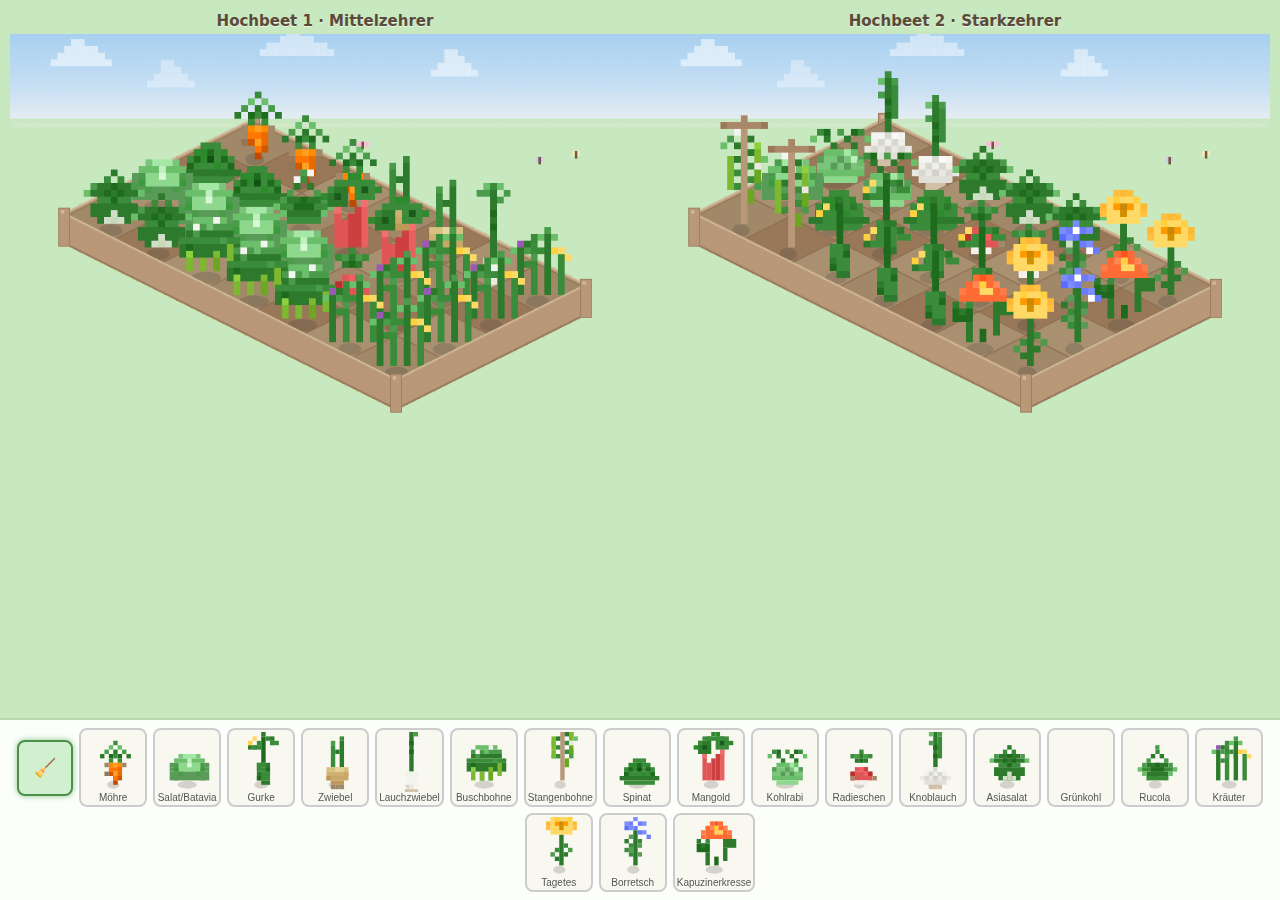
<file: garten.html>
<!DOCTYPE html>
<html lang="de">
<head>
<meta charset="UTF-8">
<meta name="viewport" content="width=device-width, initial-scale=1.0">
<title>Hochbeet-Planer 🌱</title>
<style>
* { margin: 0; padding: 0; box-sizing: border-box; }
body {
  font-family: system-ui, -apple-system, sans-serif;
  overflow-x: hidden;
  background: #C8E8C0;
  min-height: 100vh;
  display: flex;
  flex-direction: column;
  align-items: center;
}
.garden-wrap {
  width: 100%;
  display: flex;
  justify-content: center;
  gap: 0;
}
canvas { display: block; }
#tooltip {
  position: fixed;
  background: rgba(0,0,0,0.8);
  color: #fff;
  padding: 4px 10px;
  border-radius: 6px;
  font-size: 13px;
  pointer-events: none;
  display: none;
  z-index: 100;
  white-space: nowrap;
}
.palette {
  position: fixed;
  bottom: 0;
  left: 0;
  right: 0;
  background: rgba(255,255,255,0.95);
  backdrop-filter: blur(8px);
  border-top: 2px solid #b8d8b0;
  padding: 8px 12px;
  display: flex;
  gap: 6px;
  overflow-x: auto;
  z-index: 50;
  align-items: center;
  justify-content: center;
  flex-wrap: wrap;
}
.palette button {
  border: 2px solid #ccc;
  border-radius: 8px;
  background: #f8f8f0;
  cursor: pointer;
  padding: 2px;
  display: flex;
  flex-direction: column;
  align-items: center;
  min-width: 64px;
  font-size: 10px;
  color: #555;
  transition: all 0.15s;
}
.palette button:hover { border-color: #8BC48B; background: #f0fff0; }
.palette button.selected { border-color: #4A8F4A; background: #d0f0d0; box-shadow: 0 0 6px #8BC48B; }
.palette button canvas { border-radius: 4px; }
.palette .eraser {
  font-size: 18px;
  min-width: 56px;
  min-height: 56px;
  display: flex;
  align-items: center;
  justify-content: center;
}
h2 {
  text-align: center;
  color: #5A4A3A;
  font-size: 15px;
  font-weight: 600;
  margin: 12px 0 4px;
  text-shadow: 0 1px 0 rgba(255,255,255,0.6);
}
</style>
</head>
<body>
<div id="tooltip"></div>
<div class="garden-wrap">
  <div>
    <h2>Hochbeet 1 · Mittelzehrer</h2>
    <canvas id="bed1"></canvas>
  </div>
  <div>
    <h2>Hochbeet 2 · Starkzehrer</h2>
    <canvas id="bed2"></canvas>
  </div>
</div>
<div class="palette" id="palette"></div>

<script>
// ============================================================
// Constants
// ============================================================
const TILE_W = 112, TILE_H = 56, PIXEL = 8;
const COLS = 7, ROWS = 4;
const SKY_H = 100;
const PADDING_TOP = 32;
const PADDING_SIDE = 64;
const PADDING_BOTTOM = 48;

// ============================================================
// Plant definitions
// ============================================================
const PLANTS = {
  carrot:        { name: 'Möhre',           emoji: '🥕' },
  lettuce:       { name: 'Salat/Batavia',   emoji: '🥬' },
  cucumber:      { name: 'Gurke',           emoji: '🥒' },
  onion:         { name: 'Zwiebel',         emoji: '🧅' },
  spring_onion:  { name: 'Lauchzwiebel',   emoji: '🧅' },
  bush_bean:     { name: 'Buschbohne',     emoji: '🫘' },
  pole_bean:     { name: 'Stangenbohne',   emoji: '🫛' },
  spinach:       { name: 'Spinat',          emoji: '🥬' },
  chard:         { name: 'Mangold',         emoji: '🥬' },
  kohlrabi:      { name: 'Kohlrabi',        emoji: '🥦' },
  radish:        { name: 'Radieschen',      emoji: '🔴' },
  garlic:        { name: 'Knoblauch',       emoji: '🧄' },
  asian_greens:  { name: 'Asiasalat',       emoji: '🥗' },
  kale:          { name: 'Grünkohl',        emoji: '🥦' },
  arugula:       { name: 'Rucola',          emoji: '🌿' },
  herbs:         { name: 'Kräuter',         emoji: '🌿' },
  marigold:      { name: 'Tagetes',         emoji: '🌼' },
  borage:        { name: 'Borretsch',       emoji: '💙' },
  nasturtium:    { name: 'Kapuzinerkresse', emoji: '🌺' },
};

const PLANT_KEYS = Object.keys(PLANTS);

// Default planting plans
const DEFAULT_BED1 = [
  ['carrot','carrot','carrot','onion','onion','spring_onion','herbs'],
  ['spinach','spinach','arugula','chard','chard','herbs','herbs'],
  ['lettuce','lettuce','lettuce','lettuce','radish','herbs','herbs'],
  ['asian_greens','asian_greens','bush_bean','bush_bean','bush_bean','herbs','herbs'],
];
const DEFAULT_BED2 = [
  ['garlic','garlic','asian_greens','asian_greens','asian_greens','marigold','marigold'],
  ['kohlrabi','kohlrabi','spinach','radish','radish','borage','nasturtium'],
  ['lettuce','spinach','cucumber','cucumber','cucumber','marigold','borage'],
  ['pole_bean','pole_bean','cucumber','cucumber','cucumber','nasturtium','marigold'],
];

// ============================================================
// State
// ============================================================
let selectedPlant = null;
let beds = [createGrid(), createGrid()];

function createGrid() {
  const g = [];
  for (let r = 0; r < ROWS; r++) { g[r] = new Array(COLS).fill(null); }
  return g;
}

function loadState() {
  try {
    const s = localStorage.getItem('gartenV5');
    if (s) { beds = JSON.parse(s); return; }
  } catch(e) {}
  for (let r = 0; r < ROWS; r++)
    for (let c = 0; c < COLS; c++) {
      beds[0][r][c] = DEFAULT_BED1[r][c];
      beds[1][r][c] = DEFAULT_BED2[r][c];
    }
}

function saveState() {
  localStorage.setItem('gartenV5', JSON.stringify(beds));
}

loadState();

// ============================================================
// Drawing primitives
// ============================================================
function drawPixel(ctx, x, y, color, size) {
  size = size || PIXEL;
  ctx.fillStyle = color;
  ctx.fillRect(Math.round(x), Math.round(y), size, size);
}

function drawPixelRect(ctx, x, y, w, h, color) {
  ctx.fillStyle = color;
  ctx.fillRect(Math.round(x), Math.round(y), w, h);
}

function isoToScreen(col, row, ox, oy) {
  return {
    x: ox + (col - row) * (TILE_W / 2),
    y: oy + (col + row) * (TILE_H / 2)
  };
}

function screenToIso(sx, sy, ox, oy) {
  const dx = sx - ox;
  const dy = sy - oy + TILE_H / 2;
  const col = (dx / (TILE_W / 2) + dy / (TILE_H / 2)) / 2;
  const row = (dy / (TILE_H / 2) - dx / (TILE_W / 2)) / 2;
  return { col: Math.floor(col), row: Math.floor(row) };
}

function drawTile(ctx, cx, cy, fill, stroke) {
  const hw = TILE_W / 2, hh = TILE_H / 2;
  ctx.beginPath();
  ctx.moveTo(cx, cy - hh);
  ctx.lineTo(cx + hw, cy);
  ctx.lineTo(cx, cy + hh);
  ctx.lineTo(cx - hw, cy);
  ctx.closePath();
  ctx.fillStyle = fill;
  ctx.fill();
  if (stroke) { ctx.strokeStyle = stroke; ctx.lineWidth = 1; ctx.stroke(); }
}

// ============================================================
// Plant sprite drawing (pixel art, p=7, detailed)
// ============================================================
function drawShadow(ctx, bx, by, p, w) {
  ctx.save();
  ctx.globalAlpha = 0.18;
  ctx.fillStyle = '#2D2D2D';
  ctx.beginPath();
  ctx.ellipse(bx, by, p * w, p * 0.9, 0, 0, Math.PI * 2);
  ctx.fill();
  ctx.restore();
}

function drawPlantSprite(ctx, cx, cy, type, animOffset) {
  const sway = Math.sin(animOffset) * 1.2;
  const p = PIXEL;
  const bx = cx + sway;
  const by = cy + p * 2;

  switch (type) {
    case 'carrot': {
      drawShadow(ctx, bx, by, p, 1.4);
      // Feathery green tops - multiple fronds
      drawPixel(ctx, bx - p*2, by - p*8, '#4A9B4A');
      drawPixel(ctx, bx - p, by - p*9, '#6BBF6B');
      drawPixel(ctx, bx, by - p*10, '#3A8B3A');
      drawPixel(ctx, bx + p, by - p*9, '#6BBF6B');
      drawPixel(ctx, bx + p*2, by - p*8, '#4A9B4A');
      drawPixel(ctx, bx - p*3, by - p*7, '#2D7A2D');
      drawPixel(ctx, bx + p*3, by - p*7, '#2D7A2D');
      // Inner fronds
      drawPixel(ctx, bx - p, by - p*7, '#1E6B1E');
      drawPixel(ctx, bx, by - p*8, '#2D7A2D');
      drawPixel(ctx, bx + p, by - p*7, '#1E6B1E');
      drawPixel(ctx, bx, by - p*7, '#3A8B3A');
      drawPixel(ctx, bx - p, by - p*6, '#3A8B3A');
      drawPixel(ctx, bx + p, by - p*6, '#3A8B3A');
      // Carrot body - tapered with ridges
      drawPixelRect(ctx, bx - p, by - p*5, p*3, p, '#FF8C00');
      drawPixel(ctx, bx, by - p*5, '#FFA020'); // highlight ridge
      drawPixelRect(ctx, bx - p, by - p*4, p*3, p, '#FF7700');
      drawPixel(ctx, bx + p, by - p*4, '#E86A00'); // dark side
      drawPixelRect(ctx, bx - p, by - p*3, p*3, p, '#E86A00');
      drawPixel(ctx, bx - p, by - p*3, '#D05800'); // dark side
      drawPixel(ctx, bx, by - p*3, '#FFA020'); // ridge highlight
      drawPixelRect(ctx, bx, by - p*2, p*2, p, '#D05800');
      drawPixel(ctx, bx, by - p*2, '#FF7700');
      drawPixel(ctx, bx, by - p, '#C04800');
      // Soil crumbs
      drawPixel(ctx, bx - p*2, by - p*5, '#A08868');
      drawPixel(ctx, bx + p*2, by - p*5, '#A08868');
      drawPixel(ctx, bx - p*2, by - p*3, '#907858');
      break;
    }
    case 'lettuce': {
      drawShadow(ctx, bx, by, p, 2.2);
      // Outer leaves - darker
      drawPixelRect(ctx, bx - p*4, by - p*4, p*9, p, '#5A9B5A');
      drawPixelRect(ctx, bx - p*3, by - p*5, p*7, p, '#4A9B4A');
      drawPixelRect(ctx, bx - p*4, by - p*3, p*9, p*2, '#5A9B5A');
      // Mid leaves
      drawPixelRect(ctx, bx - p*3, by - p*6, p*7, p, '#6BBF6B');
      drawPixelRect(ctx, bx - p*2, by - p*7, p*5, p, '#7BC47B');
      // Inner leaves - lighter
      drawPixelRect(ctx, bx - p*2, by - p*5, p*5, p*2, '#8ED88E');
      drawPixelRect(ctx, bx - p, by - p*7, p*3, p, '#A5E8A5');
      // Heart - pale center
      drawPixel(ctx, bx, by - p*6, '#C0F0C0');
      drawPixel(ctx, bx, by - p*5, '#D8F8D8');
      // Leaf vein details
      drawPixel(ctx, bx - p*3, by - p*4, '#3A9B3A');
      drawPixel(ctx, bx + p*3, by - p*4, '#3A9B3A');
      drawPixel(ctx, bx - p*2, by - p*3, '#4A9B4A');
      drawPixel(ctx, bx + p*2, by - p*3, '#4A9B4A');
      // Leaf edge ruffles
      drawPixel(ctx, bx - p*4, by - p*5, '#5A9B5A');
      drawPixel(ctx, bx + p*4, by - p*5, '#5A9B5A');
      drawPixel(ctx, bx - p*3, by - p*2, '#5A9B5A');
      drawPixel(ctx, bx + p*3, by - p*2, '#5A9B5A');
      break;
    }
    case 'cucumber': {
      drawShadow(ctx, bx, by, p, 1.6);
      // Tall vine/stem
      drawPixelRect(ctx, bx, by - p*11, p, p*6, '#1E6B1E');
      drawPixel(ctx, bx, by - p*12, '#2D7A2D');
      // Tendrils
      drawPixel(ctx, bx + p, by - p*11, '#3A8B3A');
      drawPixel(ctx, bx + p*2, by - p*10, '#4A9B4A');
      drawPixel(ctx, bx - p, by - p*10, '#3A8B3A');
      drawPixel(ctx, bx - p*2, by - p*9, '#4A9B4A');
      // Leaves - broad
      drawPixel(ctx, bx - p*3, by - p*9, '#2D7A2D');
      drawPixelRect(ctx, bx - p*2, by - p*9, p*2, p, '#3A8B3A');
      drawPixel(ctx, bx + p*2, by - p*11, '#2D7A2D');
      drawPixelRect(ctx, bx + p*2, by - p*10, p*2, p, '#3A8B3A');
      // Yellow flower
      drawPixel(ctx, bx - p*2, by - p*11, '#FFD966');
      drawPixel(ctx, bx - p*3, by - p*10, '#FFD040');
      // Cucumber fruit - elongated with bumps
      drawPixelRect(ctx, bx - p, by - p*5, p*3, p, '#2D7A2D');
      drawPixel(ctx, bx - p, by - p*5, '#3A8B3A'); // highlight
      drawPixelRect(ctx, bx - p, by - p*4, p*3, p, '#3A8B3A');
      drawPixel(ctx, bx + p, by - p*4, '#1E6B1E'); // dark
      drawPixelRect(ctx, bx - p, by - p*3, p*3, p, '#2D7A2D');
      drawPixel(ctx, bx, by - p*3, '#3A8B3A'); // bump highlight
      drawPixelRect(ctx, bx - p, by - p*2, p*3, p, '#3A8B3A');
      drawPixel(ctx, bx - p, by - p*2, '#1E6B1E'); // dark
      drawPixelRect(ctx, bx, by - p, p*2, p, '#2D7A2D');
      // Bumps/noppen
      drawPixel(ctx, bx, by - p*5, '#3A8B3A');
      drawPixel(ctx, bx + p, by - p*3, '#3A8B3A');
      drawPixel(ctx, bx - p, by - p*4, '#3A8B3A');
      drawPixel(ctx, bx, by - p*2, '#3A8B3A');
      break;
    }
    case 'onion': {
      drawShadow(ctx, bx, by, p, 1.5);
      // Green shoots - two stalks
      drawPixelRect(ctx, bx - p, by - p*9, p, p*5, '#3A8B3A');
      drawPixelRect(ctx, bx + p, by - p*10, p, p*6, '#2D7A2D');
      drawPixel(ctx, bx - p, by - p*10, '#4A9B4A');
      drawPixel(ctx, bx + p, by - p*11, '#3A8B3A');
      drawPixel(ctx, bx, by - p*8, '#2D7A2D');
      // Bulb - layered with shading
      drawPixelRect(ctx, bx - p*2, by - p*4, p*5, p, '#D8C080');
      drawPixelRect(ctx, bx - p*2, by - p*3, p*5, p, '#D0B070');
      drawPixel(ctx, bx + p*2, by - p*3, '#C8A868'); // dark side
      drawPixelRect(ctx, bx - p*2, by - p*2, p*5, p, '#C8A868');
      drawPixel(ctx, bx - p*2, by - p*2, '#C09858'); // darker
      drawPixelRect(ctx, bx - p, by - p, p*3, p, '#C09858');
      // Papery skin highlight
      drawPixel(ctx, bx + p, by - p*4, '#E0D098');
      drawPixel(ctx, bx, by - p*4, '#E8D8A0');
      // Root wisps
      drawPixel(ctx, bx - p, by, '#A08868');
      drawPixel(ctx, bx, by, '#A08868');
      drawPixel(ctx, bx + p, by, '#A08868');
      break;
    }
    case 'spring_onion': {
      drawShadow(ctx, bx, by, p, 0.9);
      // Long green shaft with leaf detail
      drawPixelRect(ctx, bx, by - p*13, p, p*10, '#2D7A2D');
      drawPixel(ctx, bx, by - p*14, '#3A8B3A');
      drawPixel(ctx, bx + p, by - p*12, '#4A9B4A');
      drawPixel(ctx, bx - p, by - p*13, '#4A9B4A');
      // Leaf tips spreading
      drawPixel(ctx, bx - p, by - p*14, '#6BBF6B');
      drawPixel(ctx, bx + p, by - p*14, '#6BBF6B');
      drawPixel(ctx, bx - p*2, by - p*13, '#4A9B4A');
      drawPixel(ctx, bx + p*2, by - p*13, '#4A9B4A');
      // Darker center line (leaf fold)
      drawPixel(ctx, bx, by - p*10, '#1E6B1E');
      drawPixel(ctx, bx, by - p*8, '#1E6B1E');
      // White/light green base
      drawPixelRect(ctx, bx - p, by - p*3, p*3, p, '#F0F4E8');
      drawPixelRect(ctx, bx - p, by - p*2, p*3, p*2, '#F4F4F0');
      drawPixelRect(ctx, bx, by, p, p, '#EDE8E0');
      // Roots
      drawPixel(ctx, bx - p, by + p, '#D0C0A8');
      drawPixel(ctx, bx, by + p, '#D0C0A8');
      drawPixel(ctx, bx + p, by + p, '#D0C0A8');
      break;
    }
    case 'bush_bean': {
      drawShadow(ctx, bx, by, p, 2.2);
      // Dense bushy foliage - multiple layers
      drawPixelRect(ctx, bx - p*3, by - p*7, p*7, p, '#2D7A2D');
      drawPixelRect(ctx, bx - p*4, by - p*6, p*9, p, '#3A8B3A');
      drawPixelRect(ctx, bx - p*4, by - p*5, p*9, p*2, '#2D7A2D');
      drawPixelRect(ctx, bx - p*3, by - p*8, p*7, p, '#4A9B4A');
      drawPixelRect(ctx, bx - p*2, by - p*9, p*5, p, '#6BBF6B');
      // Leaf texture highlights
      drawPixel(ctx, bx - p*2, by - p*7, '#4A9B4A');
      drawPixel(ctx, bx + p*2, by - p*6, '#4A9B4A');
      drawPixel(ctx, bx, by - p*8, '#6BBF6B');
      drawPixel(ctx, bx - p*3, by - p*5, '#1E6B1E');
      drawPixel(ctx, bx + p*3, by - p*5, '#1E6B1E');
      // Stems
      drawPixelRect(ctx, bx - p, by - p*3, p, p*2, '#1E6B1E');
      drawPixelRect(ctx, bx + p, by - p*3, p, p*2, '#1E6B1E');
      // Hanging bean pods - detailed
      drawPixelRect(ctx, bx - p*3, by - p*4, p, p*3, '#7CB830');
      drawPixel(ctx, bx - p*3, by - p*4, '#8ED040'); // highlight
      drawPixelRect(ctx, bx + p*3, by - p*5, p, p*3, '#7CB830');
      drawPixelRect(ctx, bx + p, by - p*4, p, p*3, '#6AA820');
      drawPixel(ctx, bx + p, by - p*4, '#7CB830'); // highlight
      drawPixelRect(ctx, bx - p, by - p*3, p, p*2, '#7CB830');
      // Small white flowers
      drawPixel(ctx, bx - p*2, by - p*8, '#F4F4F0');
      drawPixel(ctx, bx + p, by - p*9, '#F4F4F0');
      break;
    }
    case 'pole_bean': {
      drawShadow(ctx, bx, by, p, 1.3);
      // Tall wooden pole/stake
      drawPixelRect(ctx, bx, by - p*17, p, p*16, '#B89878');
      drawPixel(ctx, bx, by - p*17, '#A88868'); // darker top
      // Cross piece
      drawPixelRect(ctx, bx - p*3, by - p*16, p*7, p, '#A88868');
      drawPixel(ctx, bx - p*3, by - p*16, '#987858');
      drawPixel(ctx, bx + p*3, by - p*16, '#987858');
      // Vine wrapping - denser
      drawPixel(ctx, bx - p, by - p*15, '#2D7A2D');
      drawPixel(ctx, bx + p, by - p*14, '#2D7A2D');
      drawPixel(ctx, bx - p, by - p*13, '#2D7A2D');
      drawPixel(ctx, bx + p, by - p*12, '#2D7A2D');
      drawPixel(ctx, bx - p, by - p*11, '#2D7A2D');
      drawPixel(ctx, bx + p, by - p*10, '#3A8B3A');
      drawPixel(ctx, bx - p, by - p*9, '#3A8B3A');
      drawPixel(ctx, bx + p, by - p*8, '#3A8B3A');
      drawPixel(ctx, bx - p, by - p*7, '#3A8B3A');
      // Leaves - bigger, more detailed
      drawPixel(ctx, bx - p*2, by - p*14, '#4A9B4A');
      drawPixel(ctx, bx - p*3, by - p*13, '#6BBF6B');
      drawPixel(ctx, bx + p*2, by - p*12, '#4A9B4A');
      drawPixel(ctx, bx + p*3, by - p*11, '#6BBF6B');
      drawPixel(ctx, bx - p*2, by - p*10, '#6BBF6B');
      drawPixel(ctx, bx + p*2, by - p*8, '#4A9B4A');
      drawPixel(ctx, bx - p*2, by - p*7, '#6BBF6B');
      drawPixel(ctx, bx + p*2, by - p*7, '#4A9B4A');
      // Hanging pods - more
      drawPixelRect(ctx, bx + p*2, by - p*13, p, p*3, '#7CB830');
      drawPixel(ctx, bx + p*2, by - p*13, '#8ED040');
      drawPixelRect(ctx, bx - p*2, by - p*11, p, p*3, '#7CB830');
      drawPixelRect(ctx, bx + p*2, by - p*9, p, p*2, '#6AA820');
      drawPixelRect(ctx, bx - p*2, by - p*8, p, p*2, '#7CB830');
      drawPixelRect(ctx, bx + p, by - p*6, p, p*2, '#6AA820');
      // Small white flowers
      drawPixel(ctx, bx - p, by - p*15, '#F4F4F0');
      drawPixel(ctx, bx + p*2, by - p*10, '#EDE8E0');
      break;
    }
    case 'spinach': {
      drawShadow(ctx, bx, by, p, 2);
      // Flat rosette of dark green leaves - more layers
      drawPixelRect(ctx, bx - p*3, by - p*3, p*7, p, '#3A8B3A');
      drawPixelRect(ctx, bx - p*4, by - p*2, p*9, p, '#2D7A2D');
      drawPixelRect(ctx, bx - p*3, by - p*4, p*7, p, '#3A8B3A');
      drawPixelRect(ctx, bx - p*2, by - p*5, p*5, p, '#2D8A2D');
      drawPixelRect(ctx, bx - p, by - p*6, p*3, p, '#3A8B3A');
      drawPixelRect(ctx, bx - p*3, by - p, p*7, p, '#3A8B3A');
      // Leaf veins - detailed
      drawPixel(ctx, bx, by - p*5, '#1E6B1E');
      drawPixel(ctx, bx - p*2, by - p*4, '#1E6B1E');
      drawPixel(ctx, bx + p*2, by - p*4, '#1E6B1E');
      drawPixel(ctx, bx - p*3, by - p*3, '#1E6B1E');
      drawPixel(ctx, bx + p*3, by - p*3, '#1E6B1E');
      // Highlights on upper leaves
      drawPixel(ctx, bx + p, by - p*5, '#3A8B3A');
      drawPixel(ctx, bx - p, by - p*4, '#2D8A2D');
      drawPixel(ctx, bx + p, by - p*3, '#2D8A2D');
      // Dark center rosette
      drawPixel(ctx, bx, by - p*4, '#145014');
      break;
    }
    case 'chard': {
      drawShadow(ctx, bx, by, p, 1.7);
      // Thick RED stems (signature!) - softer
      drawPixelRect(ctx, bx - p*2, by - p*7, p, p*6, '#E05555');
      drawPixel(ctx, bx - p*2, by - p*7, '#F07070'); // highlight
      drawPixelRect(ctx, bx, by - p*6, p, p*5, '#CC4040');
      drawPixelRect(ctx, bx + p*2, by - p*8, p, p*7, '#E86060');
      drawPixel(ctx, bx + p*2, by - p*8, '#F07070'); // highlight
      // Additional stem
      drawPixelRect(ctx, bx - p, by - p*5, p, p*4, '#E05555');
      drawPixelRect(ctx, bx + p, by - p*7, p, p*6, '#CC4040');
      // Broad dark green leaves - bigger
      drawPixelRect(ctx, bx - p*3, by - p*10, p*3, p*3, '#2D7A2D');
      drawPixelRect(ctx, bx + p, by - p*11, p*3, p*3, '#3A8B3A');
      drawPixelRect(ctx, bx - p*2, by - p*11, p*5, p, '#3A8B3A');
      drawPixel(ctx, bx - p*4, by - p*9, '#2D8A2D');
      drawPixel(ctx, bx + p*4, by - p*10, '#2D8A2D');
      // Leaf veins
      drawPixel(ctx, bx - p*2, by - p*9, '#1A5A1A');
      drawPixel(ctx, bx + p*2, by - p*10, '#1A5A1A');
      // Leaf tops
      drawPixel(ctx, bx, by - p*12, '#2D8A2D');
      drawPixel(ctx, bx - p, by - p*11, '#3A8B3A');
      drawPixel(ctx, bx + p, by - p*12, '#2D8A2D');
      // Leaf highlight
      drawPixel(ctx, bx - p*3, by - p*10, '#3A8B3A');
      drawPixel(ctx, bx + p*3, by - p*10, '#3A8B3A');
      break;
    }
    case 'kohlrabi': {
      drawShadow(ctx, bx, by, p, 2.2);
      // Big round bulb - shaded
      drawPixelRect(ctx, bx - p*2, by - p*5, p*5, p, '#6BBF6B');
      drawPixelRect(ctx, bx - p*3, by - p*4, p*7, p*2, '#7BC47B');
      drawPixel(ctx, bx - p*3, by - p*4, '#5A9B5A'); // dark left
      drawPixel(ctx, bx + p*3, by - p*4, '#5A9B5A'); // dark right
      drawPixelRect(ctx, bx - p*3, by - p*2, p*7, p, '#6BBF6B');
      drawPixelRect(ctx, bx - p*2, by - p, p*5, p, '#8ED88E');
      // Shine highlight
      drawPixel(ctx, bx + p, by - p*5, '#A5E8A5');
      drawPixel(ctx, bx + p*2, by - p*4, '#C0F0C0');
      // Texture lines on bulb
      drawPixel(ctx, bx, by - p*4, '#5A9B5A');
      drawPixel(ctx, bx - p, by - p*3, '#5A9B5A');
      drawPixel(ctx, bx + p, by - p*3, '#5A9B5A');
      // Leaves sticking out top - bigger
      drawPixel(ctx, bx - p*3, by - p*8, '#3A8B3A');
      drawPixel(ctx, bx - p*2, by - p*7, '#2D7A2D');
      drawPixel(ctx, bx - p, by - p*6, '#2D7A2D');
      drawPixel(ctx, bx, by - p*8, '#4A9B4A');
      drawPixel(ctx, bx + p, by - p*7, '#2D7A2D');
      drawPixel(ctx, bx + p*2, by - p*6, '#2D7A2D');
      drawPixel(ctx, bx + p*3, by - p*8, '#3A8B3A');
      drawPixel(ctx, bx - p*4, by - p*7, '#6BBF6B');
      drawPixel(ctx, bx + p*4, by - p*7, '#6BBF6B');
      // Leaf veins
      drawPixel(ctx, bx - p*2, by - p*8, '#1E6B1E');
      drawPixel(ctx, bx + p*2, by - p*8, '#1E6B1E');
      break;
    }
    case 'radish': {
      drawShadow(ctx, bx, by, p, 1.2);
      // Green leaves - more
      drawPixel(ctx, bx - p*2, by - p*7, '#3A8B3A');
      drawPixel(ctx, bx - p, by - p*7, '#4A9B4A');
      drawPixel(ctx, bx, by - p*8, '#3A8B3A');
      drawPixel(ctx, bx + p, by - p*7, '#4A9B4A');
      drawPixel(ctx, bx + p*2, by - p*7, '#3A8B3A');
      drawPixel(ctx, bx, by - p*7, '#2D7A2D');
      drawPixel(ctx, bx - p, by - p*6, '#2D7A2D');
      drawPixel(ctx, bx + p, by - p*6, '#2D7A2D');
      // Leaf vein
      drawPixel(ctx, bx, by - p*6, '#1E6B1E');
      // Red bulb - shaded (softer)
      drawPixelRect(ctx, bx - p, by - p*4, p*3, p, '#E05555');
      drawPixel(ctx, bx + p, by - p*4, '#CC4040'); // dark side
      drawPixelRect(ctx, bx - p*2, by - p*3, p*5, p*2, '#E05555');
      drawPixel(ctx, bx - p*2, by - p*3, '#B83030'); // dark
      drawPixel(ctx, bx + p*2, by - p*3, '#B83030'); // dark
      // Highlight
      drawPixel(ctx, bx, by - p*4, '#F06060');
      drawPixel(ctx, bx + p, by - p*3, '#F06060');
      // White tip
      drawPixel(ctx, bx - p, by - p, '#F4F0E8');
      drawPixel(ctx, bx, by - p, '#F8F4F0');
      drawPixel(ctx, bx + p, by - p, '#F4F0E8');
      // Soil crumbs
      drawPixel(ctx, bx - p*2, by - p*2, '#A08868');
      drawPixel(ctx, bx + p*3, by - p*2, '#A08868');
      break;
    }
    case 'garlic': {
      drawShadow(ctx, bx, by, p, 1.2);
      // Long green shoots - two
      drawPixelRect(ctx, bx, by - p*12, p, p*8, '#2D7A2D');
      drawPixel(ctx, bx, by - p*13, '#3A8B3A');
      drawPixelRect(ctx, bx + p, by - p*11, p, p*5, '#3A8B3A');
      drawPixel(ctx, bx + p, by - p*12, '#4A9B4A');
      drawPixel(ctx, bx - p, by - p*10, '#4A9B4A');
      drawPixel(ctx, bx - p, by - p*12, '#6BBF6B');
      // Leaf fold detail
      drawPixel(ctx, bx, by - p*9, '#1E6B1E');
      drawPixel(ctx, bx, by - p*7, '#1E6B1E');
      // White bulb - bigger, with clove detail
      drawPixelRect(ctx, bx - p*2, by - p*4, p*5, p, '#F4F4F0');
      drawPixelRect(ctx, bx - p*2, by - p*3, p*5, p, '#F0F0E8');
      drawPixelRect(ctx, bx - p*3, by - p*2, p*7, p, '#E8E8E0');
      drawPixelRect(ctx, bx - p*2, by - p, p*5, p, '#E0E0D8');
      // Clove separation lines
      drawPixel(ctx, bx, by - p*4, '#D8D8D0');
      drawPixel(ctx, bx - p, by - p*3, '#D8D8D0');
      drawPixel(ctx, bx + p, by - p*3, '#D8D8D0');
      drawPixel(ctx, bx, by - p*2, '#D0D0C8');
      drawPixel(ctx, bx - p*2, by - p*2, '#D8D8D0');
      drawPixel(ctx, bx + p*2, by - p*2, '#D8D8D0');
      // Papery highlight
      drawPixel(ctx, bx + p, by - p*4, '#FAFAF8');
      // Roots
      drawPixel(ctx, bx - p, by, '#D0C0A8');
      drawPixel(ctx, bx, by, '#D0C0A8');
      drawPixel(ctx, bx + p, by, '#D0C0A8');
      break;
    }
    case 'asian_greens': {
      drawShadow(ctx, bx, by, p, 1.7);
      // Pointed upright leaves - pak choi style
      drawPixel(ctx, bx, by - p*9, '#2D7A2D');
      drawPixel(ctx, bx - p, by - p*8, '#3A8B3A');
      drawPixel(ctx, bx + p, by - p*8, '#3A8B3A');
      drawPixelRect(ctx, bx - p*2, by - p*7, p*5, p, '#2D7A2D');
      drawPixelRect(ctx, bx - p*3, by - p*6, p*7, p, '#2D7A2D');
      drawPixelRect(ctx, bx - p*2, by - p*5, p*5, p, '#3A8B3A');
      drawPixelRect(ctx, bx - p*3, by - p*4, p*7, p*2, '#2D7A2D');
      drawPixelRect(ctx, bx - p*2, by - p*2, p*5, p, '#2D7A2D');
      // White/pale stems (pak choi detail)
      drawPixel(ctx, bx, by - p*3, '#D0E0C8');
      drawPixel(ctx, bx, by - p*2, '#C8D8B8');
      drawPixel(ctx, bx - p, by - p*2, '#D0E0C8');
      drawPixel(ctx, bx + p, by - p*2, '#D0E0C8');
      // Serrated edge hints
      drawPixel(ctx, bx - p*4, by - p*6, '#6BBF6B');
      drawPixel(ctx, bx + p*4, by - p*6, '#6BBF6B');
      drawPixel(ctx, bx - p*3, by - p*7, '#4A9B4A');
      drawPixel(ctx, bx + p*3, by - p*7, '#4A9B4A');
      // Leaf veins
      drawPixel(ctx, bx, by - p*7, '#1E6B1E');
      drawPixel(ctx, bx, by - p*5, '#1E6B1E');
      drawPixel(ctx, bx - p, by - p*6, '#1E6B1E');
      drawPixel(ctx, bx + p, by - p*6, '#1E6B1E');
      break;
    }
    case 'arugula': {
      drawShadow(ctx, bx, by, p, 1.5);
      // Narrow jagged leaves in rosette - more detailed
      drawPixel(ctx, bx, by - p*8, '#3A8B3A');
      drawPixel(ctx, bx, by - p*9, '#4A9B4A');
      drawPixel(ctx, bx - p, by - p*7, '#2D7A2D');
      drawPixel(ctx, bx + p, by - p*7, '#2D7A2D');
      drawPixel(ctx, bx - p*2, by - p*6, '#4A9B4A');
      drawPixel(ctx, bx + p*2, by - p*6, '#4A9B4A');
      drawPixelRect(ctx, bx - p*2, by - p*5, p*5, p, '#2D7A2D');
      drawPixelRect(ctx, bx - p*3, by - p*4, p*7, p, '#3A8B3A');
      drawPixelRect(ctx, bx - p*2, by - p*3, p*5, p, '#2D7A2D');
      drawPixelRect(ctx, bx - p*2, by - p*2, p*5, p, '#3A8B3A');
      // Jagged leaf edges (arugula signature)
      drawPixel(ctx, bx - p*4, by - p*4, '#6BBF6B');
      drawPixel(ctx, bx + p*4, by - p*4, '#6BBF6B');
      drawPixel(ctx, bx - p*3, by - p*5, '#4A9B4A');
      drawPixel(ctx, bx + p*3, by - p*5, '#4A9B4A');
      drawPixel(ctx, bx - p*3, by - p*3, '#6BBF6B');
      drawPixel(ctx, bx + p*3, by - p*3, '#6BBF6B');
      // Leaf veins
      drawPixel(ctx, bx, by - p*5, '#1E6B1E');
      drawPixel(ctx, bx, by - p*4, '#1E6B1E');
      drawPixel(ctx, bx - p, by - p*4, '#1E6B1E');
      drawPixel(ctx, bx + p, by - p*4, '#1E6B1E');
      // Tiny white flowers
      drawPixel(ctx, bx + p, by - p*9, '#F4F4F0');
      drawPixel(ctx, bx - p, by - p*8, '#F4F4F0');
      break;
    }
    case 'herbs': {
      drawShadow(ctx, bx, by, p, 1.7);
      // Multiple thin stems with varied heights
      drawPixelRect(ctx, bx - p*3, by - p*8, p, p*7, '#2D7A2D');
      drawPixelRect(ctx, bx - p, by - p*9, p, p*8, '#3A8B3A');
      drawPixelRect(ctx, bx + p, by - p*10, p, p*9, '#2D7A2D');
      drawPixelRect(ctx, bx + p*3, by - p*7, p, p*6, '#3A8B3A');
      // Basil-like leaves
      drawPixel(ctx, bx - p*3, by - p*9, '#9B59B6'); // purple basil (pastel)
      drawPixel(ctx, bx - p*4, by - p*8, '#6BBF6B');
      drawPixel(ctx, bx - p*2, by - p*8, '#4A9B4A');
      // Dill-like feathery top
      drawPixel(ctx, bx + p, by - p*11, '#4A9B4A');
      drawPixel(ctx, bx, by - p*10, '#6BBF6B');
      drawPixel(ctx, bx + p*2, by - p*10, '#6BBF6B');
      // Parsley clusters
      drawPixel(ctx, bx - p, by - p*10, '#3A8B3A');
      drawPixel(ctx, bx - p*2, by - p*9, '#2D7A2D');
      // Yellow dill flowers
      drawPixel(ctx, bx + p*3, by - p*8, '#FFD966');
      drawPixel(ctx, bx + p*4, by - p*7, '#FFD966');
      drawPixel(ctx, bx + p*2, by - p*8, '#FFD040');
      // More leaf detail
      drawPixel(ctx, bx, by - p*8, '#3A8B3A');
      drawPixel(ctx, bx + p, by - p*7, '#2D7A2D');
      drawPixel(ctx, bx - p, by - p*7, '#4A9B4A');
      drawPixel(ctx, bx - p*2, by - p*6, '#3A8B3A');
      break;
    }
    case 'marigold': {
      drawShadow(ctx, bx, by, p, 1.4);
      // Green stem with leaves
      drawPixelRect(ctx, bx, by - p*8, p, p*7, '#2D7A2D');
      drawPixel(ctx, bx - p, by - p*5, '#3A8B3A');
      drawPixel(ctx, bx + p, by - p*6, '#3A8B3A');
      drawPixel(ctx, bx - p*2, by - p*4, '#4A9B4A');
      drawPixel(ctx, bx + p*2, by - p*5, '#4A9B4A');
      // Leaf detail
      drawPixel(ctx, bx - p, by - p*3, '#2D7A2D');
      drawPixel(ctx, bx + p, by - p*4, '#2D7A2D');
      // Big poofy flower - layered petals (warm pastel yellow)
      drawPixelRect(ctx, bx - p*2, by - p*12, p*5, p*4, '#FFD966');
      drawPixel(ctx, bx - p*3, by - p*11, '#FFB833');
      drawPixel(ctx, bx + p*3, by - p*11, '#FFB833');
      drawPixel(ctx, bx - p*3, by - p*10, '#FFC040');
      drawPixel(ctx, bx + p*3, by - p*10, '#FFC040');
      drawPixel(ctx, bx, by - p*13, '#FFB833');
      drawPixel(ctx, bx - p, by - p*13, '#FFC040');
      drawPixel(ctx, bx + p, by - p*13, '#FFC040');
      // Darker petal centers
      drawPixel(ctx, bx - p, by - p*11, '#FF9900');
      drawPixel(ctx, bx + p, by - p*11, '#FF9900');
      // Dark center
      drawPixel(ctx, bx, by - p*11, '#CC8800');
      drawPixel(ctx, bx, by - p*10, '#D09000');
      // Petal highlights
      drawPixel(ctx, bx + p*2, by - p*12, '#FFD040');
      drawPixel(ctx, bx - p, by - p*12, '#FFD040');
      break;
    }
    case 'borage': {
      drawShadow(ctx, bx, by, p, 1.4);
      // Hairy/fuzzy stem
      drawPixelRect(ctx, bx, by - p*9, p, p*8, '#2D7A2D');
      drawPixel(ctx, bx - p, by - p*6, '#3A8B3A');
      drawPixel(ctx, bx + p, by - p*7, '#3A8B3A');
      drawPixel(ctx, bx - p, by - p*4, '#3A8B3A');
      // Stem hairs/fuzz
      drawPixel(ctx, bx + p, by - p*4, '#5A9B5A');
      drawPixel(ctx, bx - p, by - p*5, '#5A9B5A');
      drawPixel(ctx, bx + p, by - p*6, '#5A9B5A');
      drawPixel(ctx, bx - p, by - p*8, '#5A9B5A');
      // Leaves
      drawPixel(ctx, bx - p*2, by - p*7, '#2D7A2D');
      drawPixel(ctx, bx + p*2, by - p*8, '#2D7A2D');
      drawPixel(ctx, bx - p*2, by - p*5, '#3A8B3A');
      // Star-shaped blue flower cluster (soft pastel blue)
      drawPixel(ctx, bx, by - p*12, '#7B8CFF');
      drawPixel(ctx, bx - p, by - p*11, '#6B7CFF');
      drawPixel(ctx, bx + p, by - p*11, '#6B7CFF');
      drawPixel(ctx, bx, by - p*10, '#6B7CFF');
      drawPixel(ctx, bx, by - p*11, '#FFFFFF'); // white center
      drawPixel(ctx, bx - p*2, by - p*11, '#7B8CFF');
      drawPixel(ctx, bx + p*2, by - p*11, '#7B8CFF');
      // Second flower
      drawPixel(ctx, bx + p*2, by - p*9, '#7B8CFF');
      drawPixel(ctx, bx + p*3, by - p*8, '#6B7CFF');
      drawPixel(ctx, bx + p*2, by - p*8, '#FFFFFF');
      drawPixel(ctx, bx + p, by - p*9, '#6B7CFF');
      // Third flower bud
      drawPixel(ctx, bx - p*2, by - p*10, '#5A6CFF');
      drawPixel(ctx, bx - p, by - p*10, '#7B8CFF');
      break;
    }
    case 'nasturtium': {
      drawShadow(ctx, bx, by, p, 2);
      // Trailing vines
      drawPixelRect(ctx, bx - p*2, by - p*4, p, p*3, '#2D7A2D');
      drawPixelRect(ctx, bx + p*2, by - p*5, p, p*3, '#2D7A2D');
      drawPixelRect(ctx, bx, by - p*3, p, p*2, '#1E6B1E');
      // Round leaves (signature shield shape)
      drawPixelRect(ctx, bx - p*4, by - p*6, p*3, p*2, '#1E6B1E');
      drawPixel(ctx, bx - p*4, by - p*7, '#2D7A2D');
      drawPixel(ctx, bx - p*2, by - p*7, '#3A8B3A');
      drawPixelRect(ctx, bx + p*2, by - p*7, p*3, p*2, '#2D7A2D');
      drawPixel(ctx, bx + p*3, by - p*8, '#3A8B3A');
      drawPixel(ctx, bx + p*2, by - p*8, '#2D7A2D');
      // Leaf vein detail (radial)
      drawPixel(ctx, bx - p*3, by - p*6, '#2D7A2D');
      drawPixel(ctx, bx + p*3, by - p*7, '#2D7A2D');
      // Orange-red flowers - bigger, layered (softer)
      drawPixelRect(ctx, bx - p*2, by - p*10, p*5, p*3, '#FF6B35');
      drawPixel(ctx, bx - p*3, by - p*9, '#FF7B45');
      drawPixel(ctx, bx + p*3, by - p*9, '#FF7B45');
      drawPixel(ctx, bx - p*3, by - p*8, '#FF6B35');
      drawPixel(ctx, bx + p*3, by - p*8, '#FF6B35');
      drawPixel(ctx, bx, by - p*11, '#FF5520');
      drawPixel(ctx, bx - p, by - p*11, '#FF6B35');
      drawPixel(ctx, bx + p, by - p*11, '#FF6B35');
      // Petal highlights
      drawPixel(ctx, bx + p*2, by - p*10, '#FF8855');
      drawPixel(ctx, bx - p, by - p*10, '#FF8855');
      // Yellow center + spur
      drawPixel(ctx, bx, by - p*9, '#FFD966');
      drawPixel(ctx, bx, by - p*10, '#FFD040');
      drawPixel(ctx, bx + p, by - p*9, '#FFD966');
      break;
    }
  }
}

// ============================================================
// Canvas setup & rendering
// ============================================================
function calcCanvasSize() {
  const gridW = (COLS + ROWS) * (TILE_W / 2);
  const gridH = (COLS + ROWS) * (TILE_H / 2);
  const w = gridW + PADDING_SIDE * 2;
  const h = SKY_H + gridH + PADDING_TOP + PADDING_BOTTOM + 100;
  return { w, h, gridW, gridH };
}

const { w: CW, h: CH } = calcCanvasSize();
const originXOffset = ROWS * (TILE_W / 2) + PADDING_SIDE;
const originYOffset = SKY_H + PADDING_TOP;

const c1 = document.getElementById('bed1');
const c2 = document.getElementById('bed2');
c1.width = c2.width = CW;
c1.height = c2.height = CH;
const ctx1 = c1.getContext('2d');
const ctx2 = c2.getContext('2d');

// Butterflies
const butterflies = [];
for (let i = 0; i < 3; i++) {
  butterflies.push({
    x: Math.random() * CW, y: SKY_H + Math.random() * 60,
    vx: (Math.random() - 0.5) * 0.4, vy: (Math.random() - 0.5) * 0.2,
    color: ['#F8C0D8','#D8C8F0','#F8E8B8'][i % 3],
    phase: Math.random() * Math.PI * 2, wanderTimer: 0
  });
}

function drawButterfly(ctx, bf, time) {
  const wingOpen = Math.sin(time * 5 + bf.phase) > 0;
  const pp = 3;
  const bx = Math.round(bf.x), by = Math.round(bf.y);
  ctx.fillStyle = '#6B5B3B';
  ctx.fillRect(bx, by, pp, pp * 3);
  ctx.fillStyle = bf.color;
  if (wingOpen) {
    ctx.fillRect(bx - pp*2, by, pp*2, pp*2);
    ctx.fillRect(bx + pp, by, pp*2, pp*2);
  } else {
    ctx.fillRect(bx - pp, by, pp, pp*2);
    ctx.fillRect(bx + pp, by, pp, pp*2);
  }
}

function drawBed(ctx, bedIdx, time) {
  const ox = originXOffset;
  const oy = originYOffset;

  // Sky gradient
  const skyGrad = ctx.createLinearGradient(0, 0, 0, SKY_H + 30);
  skyGrad.addColorStop(0, '#A8D0F0');
  skyGrad.addColorStop(0.5, '#C8E0F4');
  skyGrad.addColorStop(1, '#FFF8F0');
  ctx.fillStyle = skyGrad;
  ctx.fillRect(0, 0, CW, SKY_H + 30);

  // Pixel-art clouds (soft, blocky)
  function drawPixelCloud(cx, cy, w, alpha) {
    ctx.save();
    ctx.globalAlpha = alpha;
    ctx.fillStyle = '#FFFFFF';
    // Bottom row (widest)
    for (let i = -w; i <= w; i++) ctx.fillRect(cx + i*8, cy, 8, 8);
    // Middle row
    for (let i = -w+1; i <= w-1; i++) ctx.fillRect(cx + i*8, cy - 8, 8, 8);
    // Top row (narrowest)
    for (let i = -Math.floor(w/2); i <= Math.floor(w/2); i++) ctx.fillRect(cx + i*8, cy - 16, 8, 8);
    // Bump on top
    ctx.fillRect(cx - 8, cy - 24, 8, 8);
    ctx.fillRect(cx, cy - 24, 8, 8);
    // Light blue tint on bottom
    ctx.fillStyle = '#D8ECFF';
    for (let i = -w; i <= w; i += 2) ctx.fillRect(cx + i*8, cy, 8, 8);
    ctx.restore();
  }
  drawPixelCloud(80, 30, 4, 0.55);
  drawPixelCloud(CW * 0.45, 18, 5, 0.45);
  drawPixelCloud(CW * 0.7, 42, 3, 0.5);
  drawPixelCloud(CW * 0.25, 55, 3, 0.35);

  // Grass background
  ctx.fillStyle = '#C8E8C0';
  ctx.fillRect(0, SKY_H + 10, CW, CH - SKY_H);

  // Grass edge blend
  const grassGrad = ctx.createLinearGradient(0, SKY_H, 0, SKY_H + 40);
  grassGrad.addColorStop(0, '#C8E8C0');
  grassGrad.addColorStop(1, 'rgba(200,232,192,0)');
  ctx.fillStyle = grassGrad;
  ctx.fillRect(0, SKY_H, CW, 40);

  // ---- Hochbeet wood border (back edges first) ----
  drawWoodBorder(ctx, ox, oy, 'back');

  // Draw soil tiles + plants (back to front)
  const SOIL_COLORS = ['#A08868', '#987858', '#A89070'];
  for (let r = 0; r < ROWS; r++) {
    for (let c = 0; c < COLS; c++) {
      const { x: sx, y: sy } = isoToScreen(c, r, ox, oy);
      const ci = ((c * 7 + r * 13) % 3);
      drawTile(ctx, sx, sy, SOIL_COLORS[ci], '#8B6B4B');

      const plant = beds[bedIdx][r][c];
      if (plant) {
        const anim = time * 1.5 + c * 0.7 + r * 1.1;
        drawPlantSprite(ctx, sx, sy, plant, anim);
      }
    }
  }

  // ---- Hochbeet wood border (front edges) ----
  drawWoodBorder(ctx, ox, oy, 'front');

  // Butterflies
  for (const bf of butterflies) {
    drawButterfly(ctx, bf, time);
  }
}

function drawWoodBorder(ctx, ox, oy, pass) {
  const WOOD = '#B89878';
  const WOOD_DARK = '#987858';
  const WOOD_LIGHT = '#D0B898';
  const BOARD_H = 32;

  const corners = [
    isoToScreen(0, 0, ox, oy),
    isoToScreen(COLS, 0, ox, oy),
    isoToScreen(COLS, ROWS, ox, oy),
    isoToScreen(0, ROWS, ox, oy),
  ];

  const edges = pass === 'back'
    ? [[corners[0], corners[1]], [corners[3], corners[0]]]
    : [[corners[1], corners[2]], [corners[2], corners[3]]];

  for (const [from, to] of edges) {
    const dx = to.x - from.x;
    const dy = to.y - from.y;
    const len = Math.sqrt(dx*dx + dy*dy);
    const steps = Math.ceil(len / 4);

    // Wood plank face
    for (let i = 0; i <= steps; i++) {
      const t = i / steps;
      const px = from.x + dx * t;
      const py = from.y + dy * t;

      ctx.fillStyle = WOOD;
      ctx.fillRect(Math.round(px - 3), Math.round(py - BOARD_H), 6, BOARD_H + 3);
    }

    // Top edge highlight
    ctx.beginPath();
    ctx.moveTo(from.x, from.y - BOARD_H);
    ctx.lineTo(to.x, to.y - BOARD_H);
    ctx.strokeStyle = WOOD_LIGHT;
    ctx.lineWidth = 2;
    ctx.stroke();

    // Bottom edge
    ctx.beginPath();
    ctx.moveTo(from.x, from.y + 3);
    ctx.lineTo(to.x, to.y + 3);
    ctx.strokeStyle = WOOD_DARK;
    ctx.lineWidth = 2;
    ctx.stroke();

    // Corner posts
    for (const pt of [from, to]) {
      ctx.fillStyle = WOOD_DARK;
      ctx.fillRect(Math.round(pt.x - 7), Math.round(pt.y - BOARD_H - 7), 14, BOARD_H + 14);
      ctx.fillStyle = WOOD;
      ctx.fillRect(Math.round(pt.x - 6), Math.round(pt.y - BOARD_H - 6), 12, BOARD_H + 12);
      ctx.fillStyle = WOOD_LIGHT;
      ctx.fillRect(Math.round(pt.x - 4), Math.round(pt.y - BOARD_H - 4), 4, 4);
    }
  }
}

// Animation loop
let animId;
function animate(time) {
  const t = time / 1000;

  // Update butterflies
  for (const bf of butterflies) {
    bf.wanderTimer -= 0.016;
    if (bf.wanderTimer <= 0) {
      bf.vx += (Math.random() - 0.5) * 0.3;
      bf.vy += (Math.random() - 0.5) * 0.15;
      bf.vx = Math.max(-0.5, Math.min(0.5, bf.vx));
      bf.vy = Math.max(-0.3, Math.min(0.3, bf.vy));
      bf.wanderTimer = 1 + Math.random() * 2;
    }
    bf.x += bf.vx;
    bf.y += bf.vy;
    if (bf.x < -20 || bf.x > CW + 20 || bf.y < 20 || bf.y > CH - 80) {
      bf.x = Math.random() * CW;
      bf.y = SKY_H + Math.random() * 60;
    }
  }

  ctx1.clearRect(0, 0, CW, CH);
  ctx2.clearRect(0, 0, CW, CH);
  drawBed(ctx1, 0, t);
  drawBed(ctx2, 1, t);
  animId = requestAnimationFrame(animate);
}
animId = requestAnimationFrame(animate);

// ============================================================
// Palette
// ============================================================
const paletteEl = document.getElementById('palette');

// Eraser button
const eraserBtn = document.createElement('button');
eraserBtn.className = 'eraser';
eraserBtn.textContent = '🧹';
eraserBtn.title = 'Entfernen';
eraserBtn.addEventListener('click', () => {
  selectedPlant = null;
  updatePaletteSelection();
});
paletteEl.appendChild(eraserBtn);

function drawMiniPreview(type) {
  const cv = document.createElement('canvas');
  cv.width = 60; cv.height = 60;
  const c = cv.getContext('2d');
  c.scale(0.55, 0.55);
  drawPlantSprite(c, 55, 80, type, 0);
  return cv;
}

for (const key of PLANT_KEYS) {
  const btn = document.createElement('button');
  btn.dataset.plant = key;
  btn.appendChild(drawMiniPreview(key));
  const label = document.createElement('span');
  label.textContent = PLANTS[key].name;
  btn.appendChild(label);
  btn.addEventListener('click', () => {
    selectedPlant = key;
    updatePaletteSelection();
  });
  paletteEl.appendChild(btn);
}

function updatePaletteSelection() {
  paletteEl.querySelectorAll('button').forEach(b => {
    b.classList.toggle('selected', b.dataset.plant === selectedPlant);
  });
  eraserBtn.classList.toggle('selected', selectedPlant === null);
}
updatePaletteSelection();

// ============================================================
// Click handling
// ============================================================
function handleClick(e, canvas, bedIdx) {
  const rect = canvas.getBoundingClientRect();
  const scaleX = canvas.width / rect.width;
  const scaleY = canvas.height / rect.height;
  const mx = (e.clientX - rect.left) * scaleX;
  const my = (e.clientY - rect.top) * scaleY;

  const { col, row } = screenToIso(mx, my, originXOffset, originYOffset);
  if (col < 0 || col >= COLS || row < 0 || row >= ROWS) return;

  if (selectedPlant) {
    beds[bedIdx][row][col] = selectedPlant;
  } else {
    beds[bedIdx][row][col] = null;
  }
  saveState();
}

c1.addEventListener('click', e => handleClick(e, c1, 0));
c2.addEventListener('click', e => handleClick(e, c2, 1));
// Touch
c1.addEventListener('touchend', e => { e.preventDefault(); const t = e.changedTouches[0]; handleClick(t, c1, 0); });
c2.addEventListener('touchend', e => { e.preventDefault(); const t = e.changedTouches[0]; handleClick(t, c2, 1); });

// ============================================================
// Tooltip on hover
// ============================================================
const tooltip = document.getElementById('tooltip');

function handleHover(e, canvas, bedIdx) {
  const rect = canvas.getBoundingClientRect();
  const scaleX = canvas.width / rect.width;
  const scaleY = canvas.height / rect.height;
  const mx = (e.clientX - rect.left) * scaleX;
  const my = (e.clientY - rect.top) * scaleY;
  const { col, row } = screenToIso(mx, my, originXOffset, originYOffset);

  if (col >= 0 && col < COLS && row >= 0 && row < ROWS && beds[bedIdx][row][col]) {
    const plant = beds[bedIdx][row][col];
    tooltip.textContent = PLANTS[plant].emoji + ' ' + PLANTS[plant].name;
    tooltip.style.display = 'block';
    tooltip.style.left = (e.clientX + 12) + 'px';
    tooltip.style.top = (e.clientY - 28) + 'px';
  } else {
    tooltip.style.display = 'none';
  }
}

c1.addEventListener('mousemove', e => handleHover(e, c1, 0));
c2.addEventListener('mousemove', e => handleHover(e, c2, 1));
c1.addEventListener('mouseleave', () => tooltip.style.display = 'none');
c2.addEventListener('mouseleave', () => tooltip.style.display = 'none');

// ============================================================
// Responsive sizing
// ============================================================
function resize() {
  const maxW = (window.innerWidth - 20) / 2;
  const scale = Math.min(1, maxW / CW);
  c1.style.width = c2.style.width = (CW * scale) + 'px';
  c1.style.height = c2.style.height = (CH * scale) + 'px';
}
window.addEventListener('resize', resize);
resize();
</script>
</body>
</html>
</file>
